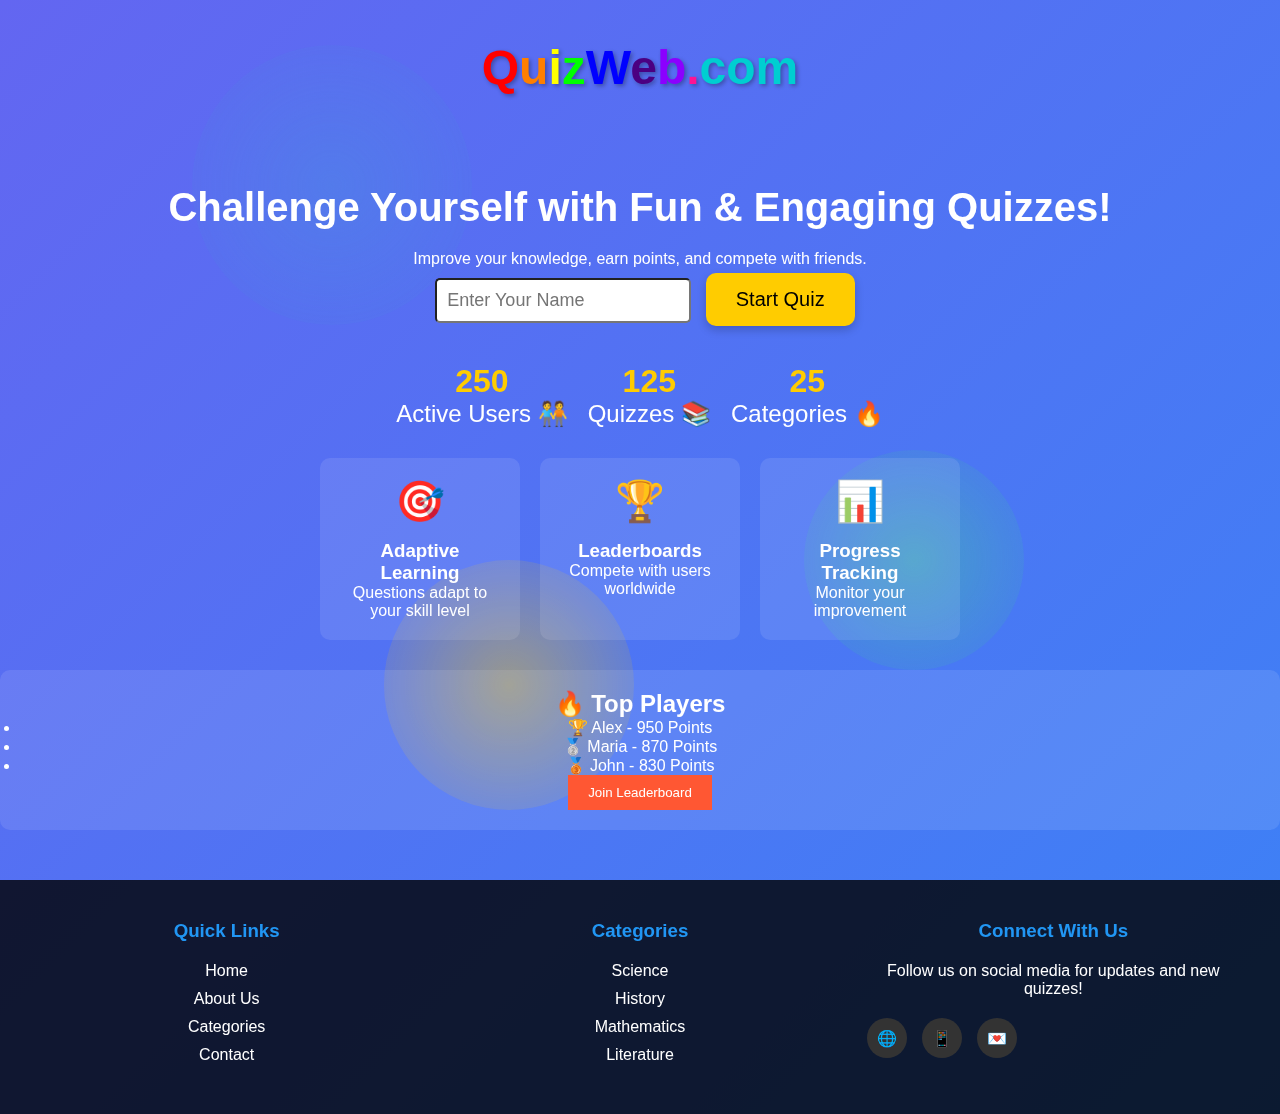
<file: index.html>
<!DOCTYPE html>
<html lang="en">
<head>
    <meta charset="UTF-8">
    <meta name="viewport" content="width=device-width, initial-scale=1.0">
    <title>QuizWeb.com - Landing Page</title>
    <link rel="icon" href="img/quiz-title.jpg">
    <link rel="stylesheet" href="css/style.css">
</head>
<body>
    <!-- Animated Background -->
    <div class="background-animation">
        <div class="circle"></div>
        <div class="circle"></div>
        <div class="circle"></div>
    </div>

    <!-- Logo -->
    <div class="logo">
        <span>Q</span><span>u</span><span>i</span><span>z</span><span>W</span><span>e</span><span>b</span><span>.</span><span>com</span>
    </div>

    <!-- Hero Section -->
    <div class="hero">
        <h1 id="animated-text">Challenge Yourself with Fun & Engaging Quizzes!</h1>
        <p>Improve your knowledge, earn points, and compete with friends.</p>
        <input type="text" id="username" placeholder="Enter Your Name" />
        <a href="Quiz.html" onclick="saveUsername()"><button id="startQuiz">Start Quiz</button></a>
            </div>

    <!-- Stats Section -->
    <div class="stats">
        <div class="stat">
            <div class="stat-number" data-count="1000">0</div>
            <div>Active Users 🧑‍🤝‍🧑</div>
        </div>
        <div class="stat">
            <div class="stat-number" data-count="500">0</div>
            <div>Quizzes 📚</div>
        </div>
        <div class="stat">
            <div class="stat-number" data-count="50">0</div>
            <div>Categories 🔥</div>
        </div>
    </div>

    <!-- Features Section -->
    <div class="features">
        <div class="feature-card">
            <div class="feature-icon">🎯</div>
            <h3>Adaptive Learning</h3>
            <p>Questions adapt to your skill level</p>
        </div>
        <div class="feature-card">
            <div class="feature-icon">🏆</div>
            <h3>Leaderboards</h3>
            <p>Compete with users worldwide</p>
        </div>
        <div class="feature-card">
            <div class="feature-icon">📊</div>
            <h3>Progress Tracking</h3>
            <p>Monitor your improvement</p>
        </div>
    </div>

    <!-- Leaderboard Section -->
    <div class="leaderboard">
        <h2>🔥 Top Players</h2>
        <ul>
            <li>🏆 Alex - 950 Points</li>
            <li>🥈 Maria - 870 Points</li>
            <li>🥉 John - 830 Points</li>
        </ul>
        <button class="leaderboard-btn">Join Leaderboard</button>
    </div>

    <!-- Footer -->
    <footer>
        <div class="footer-content">
            <div class="footer-section">
                <h3>Quick Links</h3>
                <ul>
                    <li><a href="#">Home</a></li>
                    <li><a href="#">About Us</a></li>
                    <li><a href="#">Categories</a></li>
                    <li><a href="#">Contact</a></li>
                </ul>
            </div>
            <div class="footer-section">
                <h3>Categories</h3>
                <ul>
                    <li><a href="#">Science</a></li>
                    <li><a href="#">History</a></li>
                    <li><a href="#">Mathematics</a></li>
                    <li><a href="#">Literature</a></li>
                </ul>
            </div>
            <div class="footer-section">
                <h3>Connect With Us</h3>
                <p>Follow us on social media for updates and new quizzes!</p>
                <div class="social-icons">
                    <a href="#"><span>🌐</span></a>
                    <a href="#"><span>📱</span></a>
                    <a href="#"><span>💌</span></a>
                </div>
            </div>
        </div>
    </footer>

    <script src="js/script.js"></script>
</body>
</html>
</file>
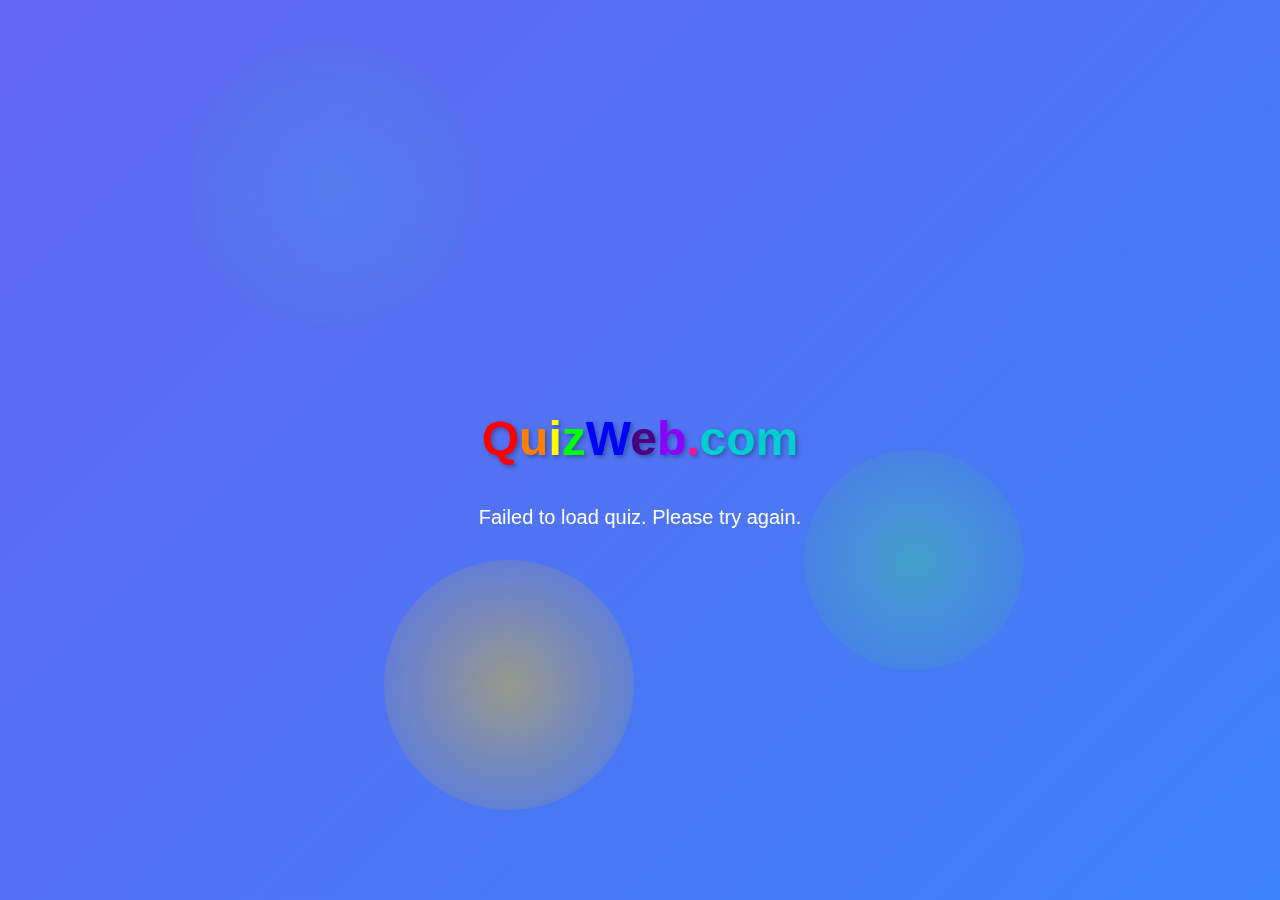
<file: Quiz.html>
<!DOCTYPE html>
<html lang="en">
<head>
    <meta charset="UTF-8">
    <meta name="viewport" content="width=device-width, initial-scale=1.0">
    <title>QuizWeb.com</title>
    <link href="https://fonts.googleapis.com/css2?family=Roboto:wght@400;500&display=swap" rel="stylesheet">
    <link rel="stylesheet" href="css/style.css">
    <link rel="icon" href="img/quiz-title.jpg">
    <link rel="stylesheet" href="css/Quiz.css">
</head>
<body>
    <div class="background-animation">
        <div class="circle"></div>
        <div class="circle"></div>
        <div class="circle"></div>
    </div>

    <!-- Logo -->
    <div class="logo">
        <span>Q</span><span>u</span><span>i</span><span>z</span><span>W</span><span>e</span><span>b</span><span>.</span><span>com</span>
    </div>

    <div id="loading" style="text-align: center; font-size: 20px; color: white; display: none;">
        <div class="loading-spinner">Loading...</div>
    </div>
    <div class="quiz-container">
        <h1>Welcome, <span id="displayUsername">Player</span>!</h1>
        <div class="quiz-header">
            <h1 class="quiz-title">Knowledge Quiz</h1>
            <div class="timer">Time: <span id="time">30</span>s</div>
        </div>

        <div class="progress-container">
            <div class="progress-bar">
                <div class="progress" id="progress"></div>
            </div>
        </div>

        <div id="question-container" style="display: none;">
                    Question <span id="question-number">1</span>: 

            <h2 class="question" id="question">Question goes here</h2>
            <div class="options-container" id="options">
                <!-- Options will be inserted here -->
            </div>
            <button class="next-btn" id="next-btn">Next Question</button>
        </div>

        <div class="result-container" id="result">
            <h2 class="quiz-title">Quiz Complete!</h2>
            <p class="score-text">You scored <span id="score-result">0</span> out of <span id="total-score">0</span></p>
            <button class="restart-btn" id="restart-btn">Restart Quiz</button>
        </div>
    </div>

    <script src="js/quiz.js"></script>
</body>
</html>
</file>
<file: css/Quiz.css>
* {
  margin: 0;
  padding: 0;
  box-sizing: border-box;
  font-family: 'Arial', sans-serif;
}

body {
  background: linear-gradient(135deg, #6366f1, #3b82f6);
  min-height: 100vh;
  display: flex;
  justify-content: center;
  align-items: center;
  padding: 0px;
  flex-direction: column;
}

.quiz-container {
  background: white;
  border-radius: 20px;
  padding: 30px;
  box-shadow: 0 10px 30px rgba(0, 0, 0, 0.1);
  width: 100%;
  max-width: 600px;
  display: none;
  animation: fadeIn 0.5s ease;
}

@keyframes fadeIn {
  from { opacity: 0; transform: translateY(-20px); }
  to { opacity: 1; transform: translateY(0); }
}

.quiz-header {
  text-align: center;
  margin-bottom: 30px;
}

.quiz-title {
  color: #1f2937;
  font-size: 24px;
  margin-bottom: 10px;
}

.progress-container {
  margin: 20px 0;
  position: relative;
}

.progress-bar {
  width: 100%;
  height: 10px;
  background: #e5e7eb;
  border-radius: 5px;
  overflow: hidden;
  position: relative;
}

.progress {
  height: 100%;
  background: #3b82f6;
  width: 0%;
  transition: width 0.5s ease;
}

.question-counter {
  text-align: center;
  margin-top: 10px;
  color: #4b5563;
  font-size: 16px;
}

/* Styles for tick marks */
.option::after {
  content: '';
  position: absolute;
  right: 20px;
  top: 50%;
  transform: translateY(-50%);
  width: 20px;
  height: 20px;
  background-size: contain;
  background-repeat: no-repeat;
  opacity: 0;
  transition: opacity 0.3s ease;
}

.option.correct::after {
  content: '✓';
  opacity: 1;
  color: #22c55e;
}

.option.wrong::after {
  content: '✗';
  opacity: 1;
  color: #ef4444;
}

.question {
  font-size: 20px;
  color: #1f2937;
  margin-bottom: 20px;
  animation: slideIn 0.5s ease;
}

@keyframes slideIn {
  from { opacity: 0; transform: translateX(-20px); }
  to { opacity: 1; transform: translateX(0); }
}

.options-container {
  display: grid;
  gap: 12px;
}

.option {
  padding: 15px 20px;
  border: 2px solid #e5e7eb;
  border-radius: 10px;
  cursor: pointer;
  transition: all 0.3s ease;
  font-size: 16px;
  display: flex;
  align-items: center;
  position: relative;
  overflow: hidden;
}

.option:hover:not(.disabled) {
  border-color: #3b82f6;
  background: #f8fafc;
  transform: translateY(-2px);
}

.option.correct {
  background: #dcfce7;
  border-color: #22c55e;
}

.option.wrong {
  background: #fee2e2;
  border-color: #ef4444;
}

.option.disabled {
  cursor: default;
  opacity: 0.7;
}

.timer {
  font-size: 18px;
  color: #4b5563;
  margin-bottom: 15px;
  text-align: center;
}

.timer.warning {
  color: #ef4444;
  animation: pulse 1s infinite;
}

@keyframes pulse {
  0% { transform: scale(1); }
  50% { transform: scale(1.05); }
  100% { transform: scale(1); }
}

.next-btn {
  display: none;
  width: 100%;
  padding: 15px;
  background: #3b82f6;
  color: white;
  border: none;
  border-radius: 10px;
  font-size: 16px;
  cursor: pointer;
  margin-top: 20px;
  transition: all 0.3s ease;
}

.next-btn:hover {
  background: #2563eb;
  transform: translateY(-2px);
}

.result-container {
  text-align: center;
  display: none;
  animation: fadeIn 0.5s ease;
}

.score {
  font-size: 48px;
  color: #3b82f6;
  margin: 20px 0;
  animation: scaleIn 0.5s ease;
}

@keyframes scaleIn {
  from { transform: scale(0); }
  to { transform: scale(1); }
}

.score-text {
  font-size: 20px;
  color: #4b5563;
  margin-bottom: 20px;
}

.restart-btn {
  background: #3b82f6;
  color: white;
  border: none;
  padding: 15px 30px;
  border-radius: 10px;
  cursor: pointer;
  font-size: 16px;
  transition: all 0.3s ease;
}

.restart-btn:hover {
  background: #2563eb;
  transform: translateY(-2px);
}

#loading {
  text-align: center;
  font-size: 20px;
  color: black;
  animation: bounce 1s infinite;
}

@keyframes bounce {
  0%, 100% { transform: translateY(0); }
  50% { transform: translateY(-10px); }
}

/* Logo  */

.logo {
  font-size: 48px;
  font-weight: bold;
  padding: 40px 0;
  text-align: left;
  text-shadow: 2px 2px 4px rgba(0, 0, 0, 0.3);
}

.logo span:nth-child(1) { color: #FF0000; }
.logo span:nth-child(2) { color: #FF7F00; }
.logo span:nth-child(3) { color: #FFFF00; }
.logo span:nth-child(4) { color: #00FF00; }
.logo span:nth-child(5) { color: #0000FF; }
.logo span:nth-child(6) { color: #4B0082; }
.logo span:nth-child(7) { color: #8B00FF; }
.logo span:nth-child(8) { color: #FF1493; }
.logo span:nth-child(9) { color: #00CED1; }
</file>
<file: css/style.css>
/* Reset Styles */
* {
  margin: 0;
  padding: 0;
  box-sizing: border-box;
}

/* General Styles */
body {
  font-family: 'Roboto', sans-serif;
  text-align: center;
  background: linear-gradient(135deg, #6366f1, #3b82f6);
  color: white;
  overflow-x: hidden;
}

/* Animated Background */
/* Animated Background */
.background-animation {
  position: fixed;
  top: 0;
  left: 0;
  width: 100%;
  height: 100%;
  z-index: -1;
  opacity: 0.6;
  overflow: hidden;
}

/* Circle Animation - More Focused & Calm */
.circle {
  position: absolute;
  border-radius: 50%;
  opacity: 0.7;
  animation: floatUp 10s infinite alternate ease-in-out;
}

/* Circle 1 - Represents Science & Focus */
.circle:nth-child(1) {
  width: 280px;
  height: 280px;
  background: radial-gradient(#4a90e2, transparent);
  top: 5%;
  left: 15%;
  animation-delay: 2s;
}

/* Circle 2 - Represents Growth & Knowledge */
.circle:nth-child(2) {
  width: 220px;
  height: 220px;
  background: radial-gradient(#42d392, transparent);
  top: 50%;
  right: 20%;
  animation-delay: 4s;
}

/* Circle 3 - Represents Creativity & Intelligence */
.circle:nth-child(3) {
  width: 250px;
  height: 250px;
  background: radial-gradient(#ffcc00, transparent);
  bottom: 10%;
  left: 30%;
  animation-delay: 6s;
}

/* Smooth Floating Animation */
@keyframes floatUp {
  0% {
    transform: translateY(0) scale(1);
    opacity: 0.5;
  }
  50% {
    transform: translateY(-40px) scale(1.05);
    opacity: 0.7;
  }
  100% {
    transform: translateY(-20px) scale(1);
    opacity: 0.5;
  }
}

/* Header and Logo */
.logo {
  font-size: 48px;
  font-weight: bold;
  padding: 40px 0;
  text-align: center;
  text-shadow: 2px 2px 4px rgba(0, 0, 0, 0.3);
}

.logo span:nth-child(1) { color: #FF0000; }
.logo span:nth-child(2) { color: #FF7F00; }
.logo span:nth-child(3) { color: #FFFF00; }
.logo span:nth-child(4) { color: #00FF00; }
.logo span:nth-child(5) { color: #0000FF; }
.logo span:nth-child(6) { color: #4B0082; }
.logo span:nth-child(7) { color: #8B00FF; }
.logo span:nth-child(8) { color: #FF1493; }
.logo span:nth-child(9) { color: #00CED1; }

/* Main Content */
.container {
  background-color: rgba(255, 255, 255, 0.95);
  padding: 40px;
  border-radius: 20px;
  box-shadow: 0 10px 30px rgba(0, 0, 0, 0.2);
  text-align: center;
  max-width: 800px;
  width: 90%;
  margin: 20px auto;
}

h1 {
  color: #333;
  margin-bottom: 20px;
  font-size: 2.5em;
}

/* Features Section */
.features {
  display: flex;
  justify-content: center;
  gap: 20px;
  flex-wrap: wrap;
}

.feature-card {
  background: rgba(255, 255, 255, 0.1);
  padding: 20px;
  border-radius: 10px;
  text-align: center;
  width: 200px;
  transition: transform 0.3s;
}

.feature-card:hover {
  transform: translateY(-5px);
}

.feature-icon {
  font-size: 40px;
  margin-bottom: 15px;
}

/* Stats Section */
.stats {
  display: flex;
  justify-content: center;
  gap: 20px;
  margin: 30px 0;
  flex-wrap: wrap;
}

.stat {
  text-align: center;
  font-size: 24px;
}

.stat-number {
  font-size: 32px;
  font-weight: bold;
  color: #ffcc00;
}

/* Footer */
footer {
  background: rgba(0, 0, 0, 0.8);
  color: white;
  padding: 40px 20px;
  margin-top: 50px;
}

.footer-content {
  max-width: 1200px;
  margin: 0 auto;
  display: grid;
  grid-template-columns: repeat(auto-fit, minmax(250px, 1fr));
  gap: 40px;
}

.footer-section h3 {
  color: #2196F3;
  margin-bottom: 20px;
}

.footer-section ul {
  list-style: none;
}

.footer-section ul li {
  margin: 10px 0;
}

.footer-section a {
  color: white;
  text-decoration: none;
  transition: color 0.3s;
}

.footer-section a:hover {
  color: #2196F3;
}

.social-icons {
  display: flex;
  gap: 15px;
  margin-top: 20px;
}

.social-icons a {
  width: 40px;
  height: 40px;
  border-radius: 50%;
  background: #333;
  display: flex;
  align-items: center;
  justify-content: center;
  transition: background 0.3s;
}

.social-icons a:hover {
  background: #2196F3;
}

/* Animated Hero Section */
.hero {
  text-align: center;
  margin-top: 50px;
  animation: fadeIn 1.5s ease-in-out;
}

#animated-text {
  font-size: 2.5rem;
  font-weight: bold;
  color: white;
  animation: textGlow 2s infinite alternate;
}

@keyframes textGlow {
  0% { text-shadow: 0px 0px 5px #ffcc00; }
  100% { text-shadow: 0px 0px 20px #ffaa00; }
}

#username {
  padding: 10px;
  margin: 10px;
  font-size: 18px;
  border-radius: 5px;
}

/* Start Quiz Button */
#startQuiz {
  background: #ffcc00;
  color: #000;
  font-size: 20px;
  padding: 15px 30px;
  border: none;
  border-radius: 10px;
  cursor: pointer;
  transition: 0.3s ease;
  box-shadow: 0px 4px 10px rgba(0, 0, 0, 0.2);
}

#startQuiz:hover {
  background: #ffaa00;
  transform: scale(1.1);
}

/* Leaderboard */
.leaderboard {
  background: rgba(255, 255, 255, 0.1);
  padding: 20px;
  border-radius: 10px;
  text-align: center;
  margin-top: 30px;
}

.leaderboard-btn {
  background: #ff5733;
  color: white;
  padding: 10px 20px;
  border: none;
  cursor: pointer;
  transition: 0.3s;
}

.leaderboard-btn:hover {
  background: #ff2200;
}

/* Responsive Design */
@media (max-width: 768px) {
  .logo {
    font-size: 36px;
  }

  h1 {
    font-size: 2em;
  }

  .footer-content {
    grid-template-columns: 1fr;
    text-align: center;
  }

  .social-icons {
    justify-content: center;
  }
}
</file>
